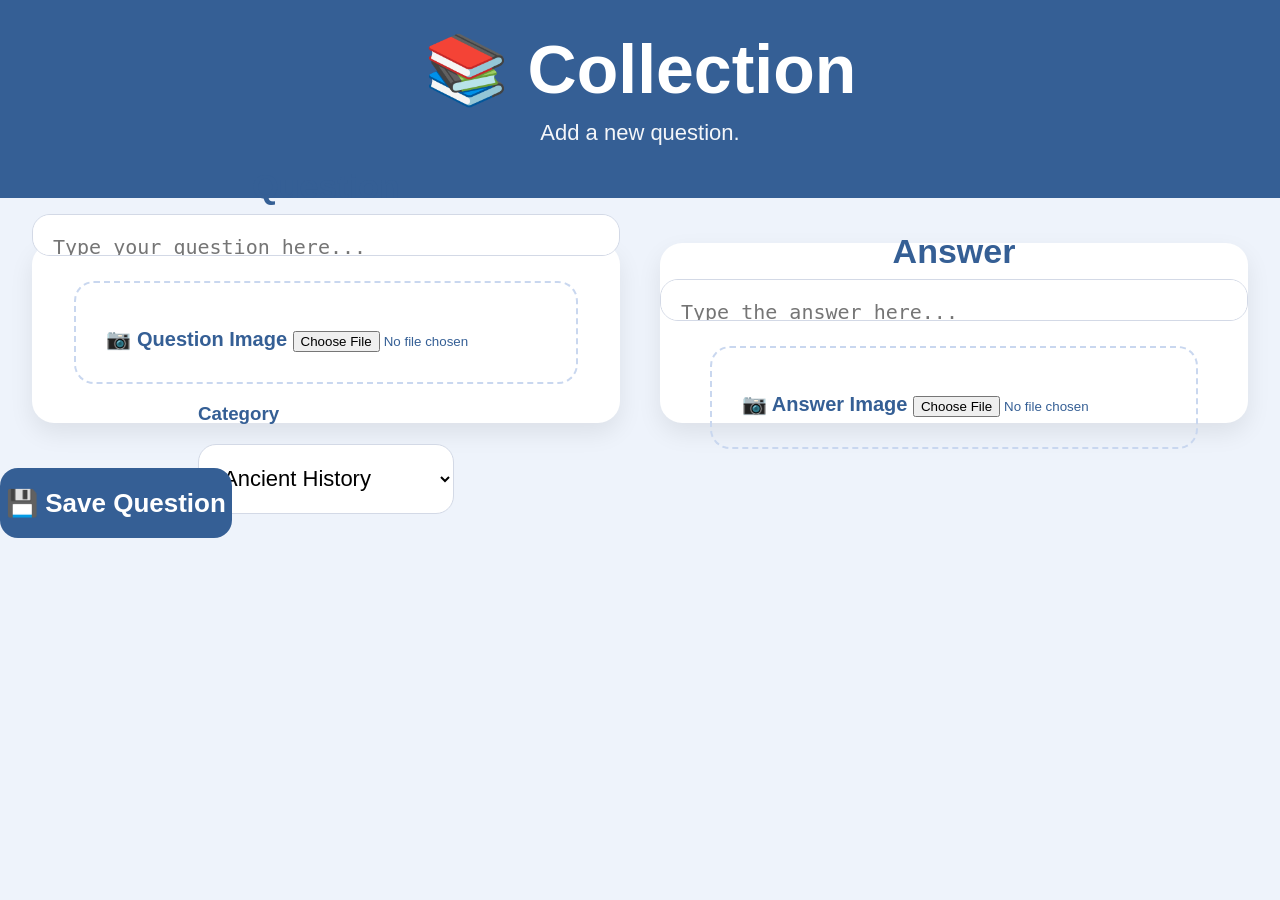
<file: collection.html>
<!DOCTYPE html>
<html lang="en">

<head>
<meta charset="UTF-8">
<meta name="viewport" content="width=device-width, initial-scale=1.0">
<title>Collection</title>

<link rel="stylesheet" href="style.css">

</head>

<body>

<header>
<h1>📚 Collection</h1>
<p>Add a new question.</p>
</header>

<main>

<div class="editor">

<div class="card">

<h2>Question</h2>

<textarea
id="question"
placeholder="Type your question here..."></textarea>

<label class="upload">
📷 Question Image
<input
type="file"
id="questionImage"
accept="image/*">
</label>

<div class="category">

<h3>Category</h3>

<select id="category">

<optgroup label="History">
<option>Ancient History</option>
<option>Chinese History</option>
<option>World History</option>
<option>Modern History</option>
<option>Canadian History</option>
</optgroup>

<optgroup label="Math">
<option>Math</option>
</optgroup>

<optgroup label="Programming">
<option>Programming</option>
</optgroup>

</select>

</div>

</div>

<div class="card">

<h2>Answer</h2>

<textarea
id="answer"
placeholder="Type the answer here..."></textarea>

<label class="upload">
📷 Answer Image
<input
type="file"
id="answerImage"
accept="image/*">
</label>

</div>

</div>

<button id="save">
💾 Save Question
</button>

</main>

</body>

</html>
</file>
<file: style.css>
body{

    margin:0;
    font-family:Arial, Helvetica, sans-serif;
    background:#eef3fb;
    color:#222;

}

*{
    box-sizing:border-box;
}

/* ---------- Header ---------- */

header{

    background:#355f95;
    color:white;
    text-align:center;
    padding:30px 20px;

}

header h1{

    margin:0;
    font-size:68px;

}

header p{

    margin-top:10px;
    font-size:22px;
    opacity:.95;

}

/* ---------- Home ---------- */

.home{

    width:1100px;
    max-width:92%;
    margin:50px auto;

    display:grid;
    grid-template-columns:repeat(2,1fr);
    gap:35px;

}

.card{

    background:white;

    border-radius:22px;

    text-decoration:none;

    color:#355f95;

    box-shadow:0 10px 25px rgba(0,0,0,.08);

    height:180px;

    display:flex;

    flex-direction:column;

    justify-content:center;

    align-items:center;

    transition:.25s;

}

.card:hover{

    transform:translateY(-6px);

    box-shadow:0 16px 35px rgba(0,0,0,.15);

}

.card .icon{

    font-size:56px;

}

.card h2{

    margin:15px 0 8px;

    font-size:34px;

}

.card p{

    margin:0;

    color:#666;

    font-size:19px;

}

/* ---------- Collection Page ---------- */

.editor{

    width:95%;
    max-width:1500px;

    margin:45px auto;

    display:grid;

    grid-template-columns:1fr 1fr;

    gap:40px;

}

.panel{

    background:white;

    border-radius:24px;

    padding:32px;

    box-shadow:0 10px 30px rgba(0,0,0,.08);

    min-width:0;

}

.panel h2{

    margin-top:0;

    color:#355f95;

    font-size:30px;

}

textarea{

    width:100%;

    height:230px;

    resize:none;

    padding:20px;

    font-size:20px;

    border-radius:18px;

    border:1px solid #d3d9e6;

    margin-bottom:25px;

    box-sizing:border-box;

}

.upload{

    display:block;

    text-align:center;

    padding:30px;

    border:2px dashed #c9d7ef;

    border-radius:20px;

    font-size:20px;

    font-weight:bold;

}

.upload input{

    margin-top:18px;

}

.bottomBar{

    width:95%;

    max-width:1500px;

    margin:20px auto 50px;

    display:grid;

    grid-template-columns:1fr 340px;

    gap:20px;

}

select{

    width:100%;

    height:70px;

    padding:0 20px;

    font-size:22px;

    border-radius:18px;

    border:1px solid #d3d9e6;

    background:white;

    box-sizing:border-box;

}

button{

    height:70px;

    border:none;

    border-radius:18px;

    background:#355f95;

    color:white;

    font-size:26px;

    font-weight:bold;

    cursor:pointer;

    transition:.2s;

}

button:hover{

    background:#2c507d;

}

/* ---------- Mobile ---------- */

@media(max-width:900px){

.home{

    grid-template-columns:1fr;

}

.editor{

    grid-template-columns:1fr;

}

.bottomBar{

    grid-template-columns:1fr;

}

header h1{

    font-size:48px;

}

}
</file>
